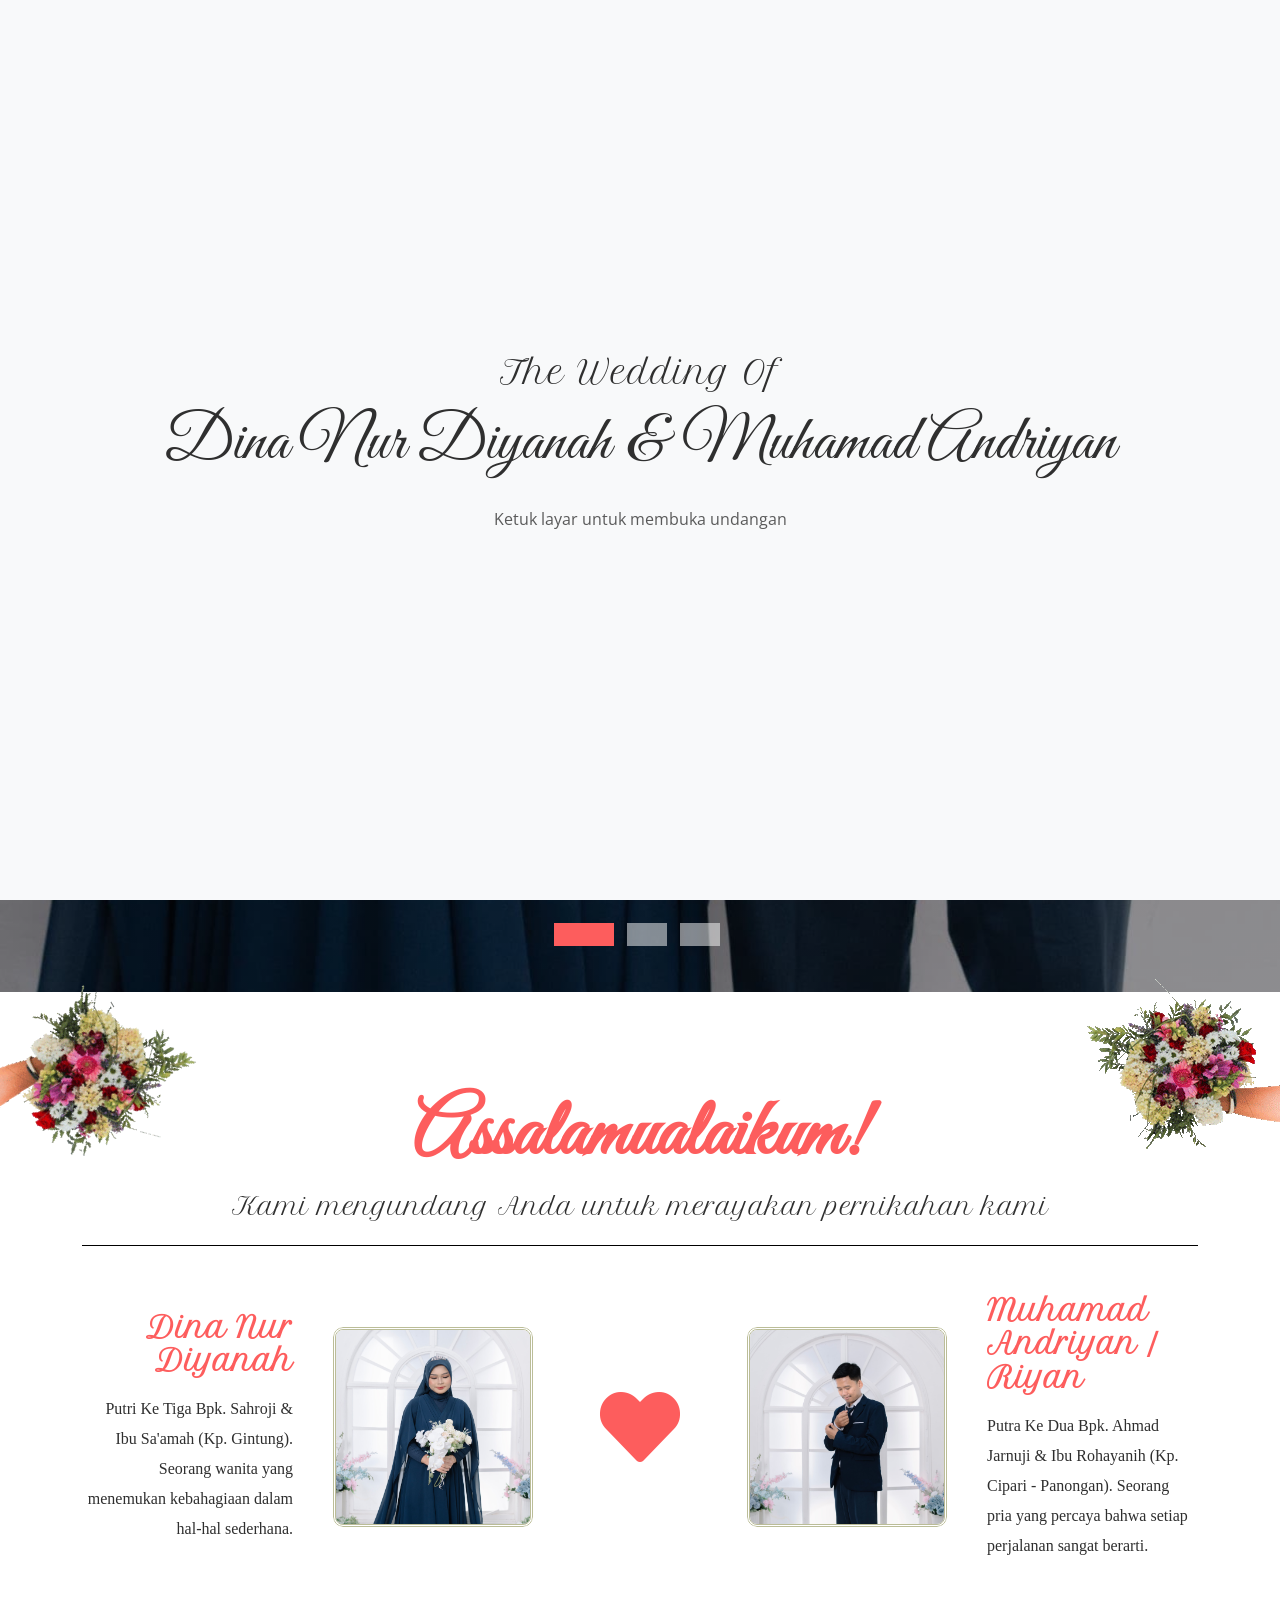
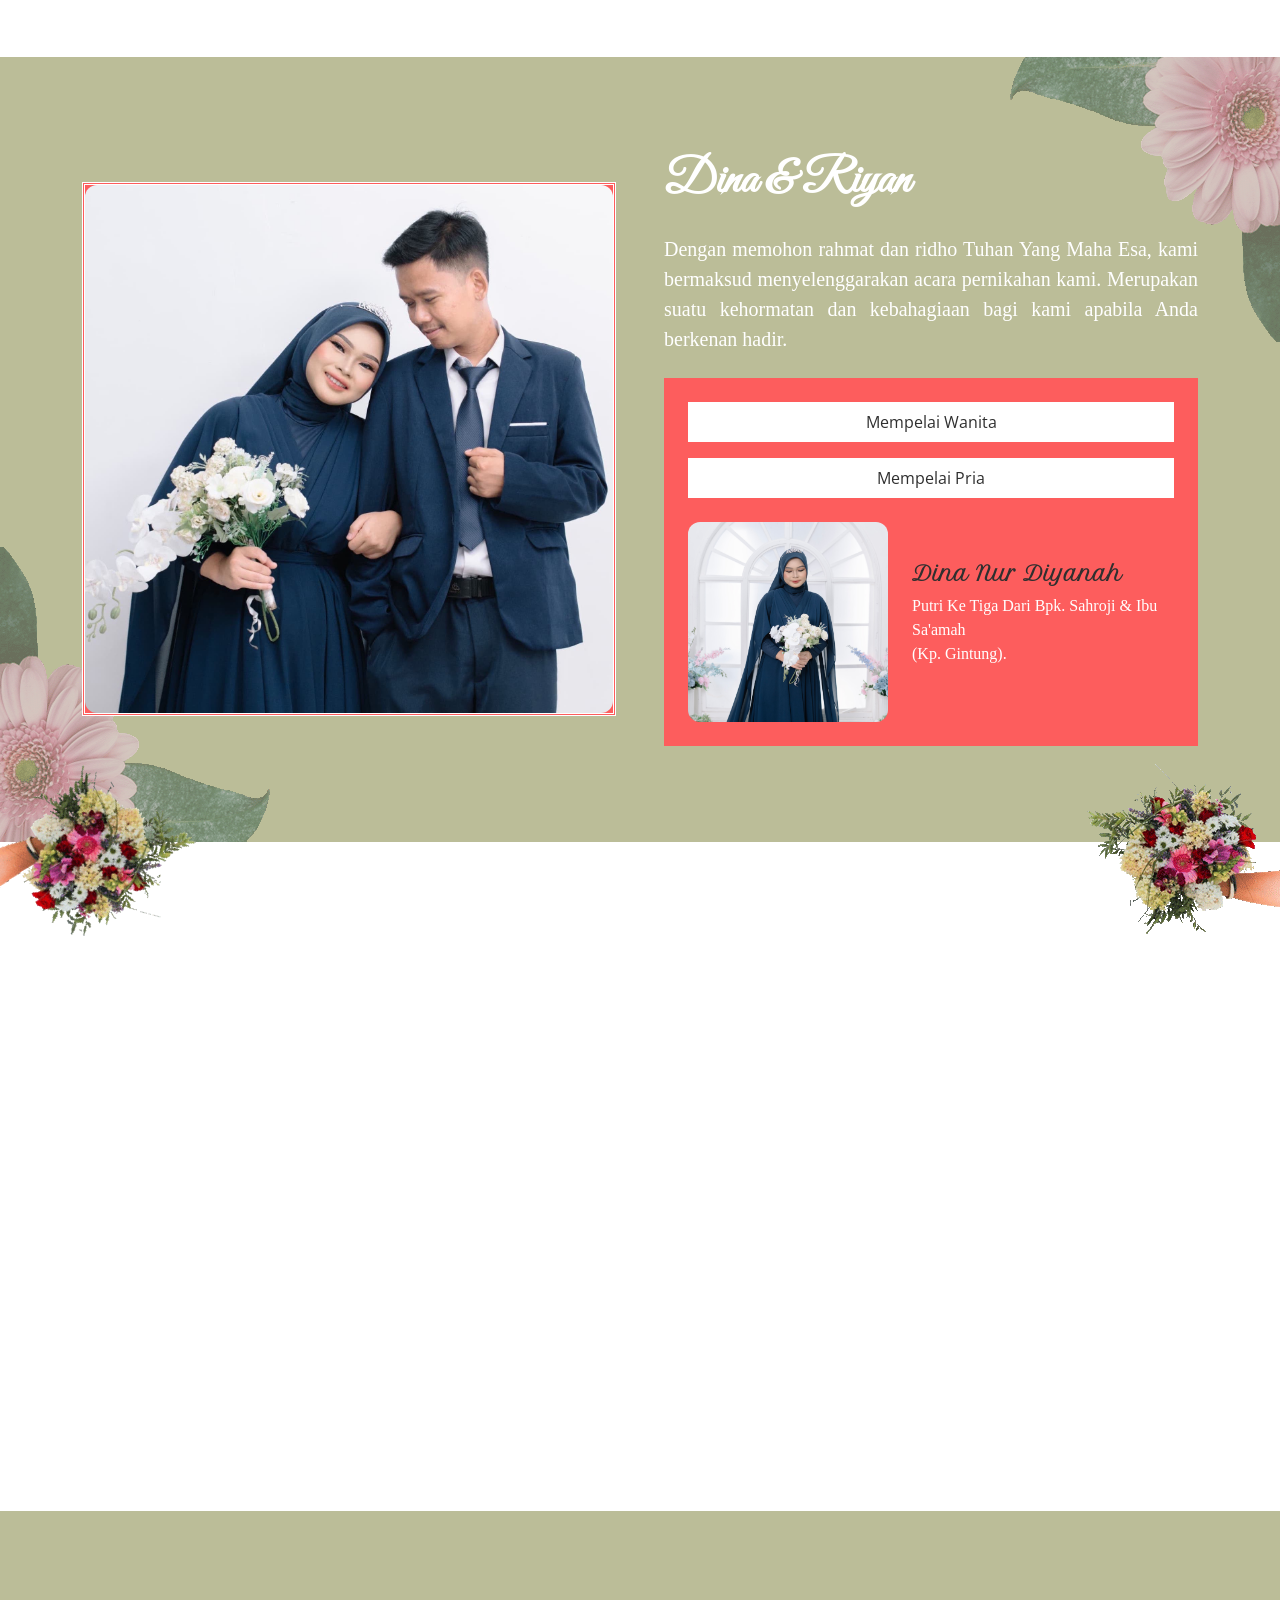
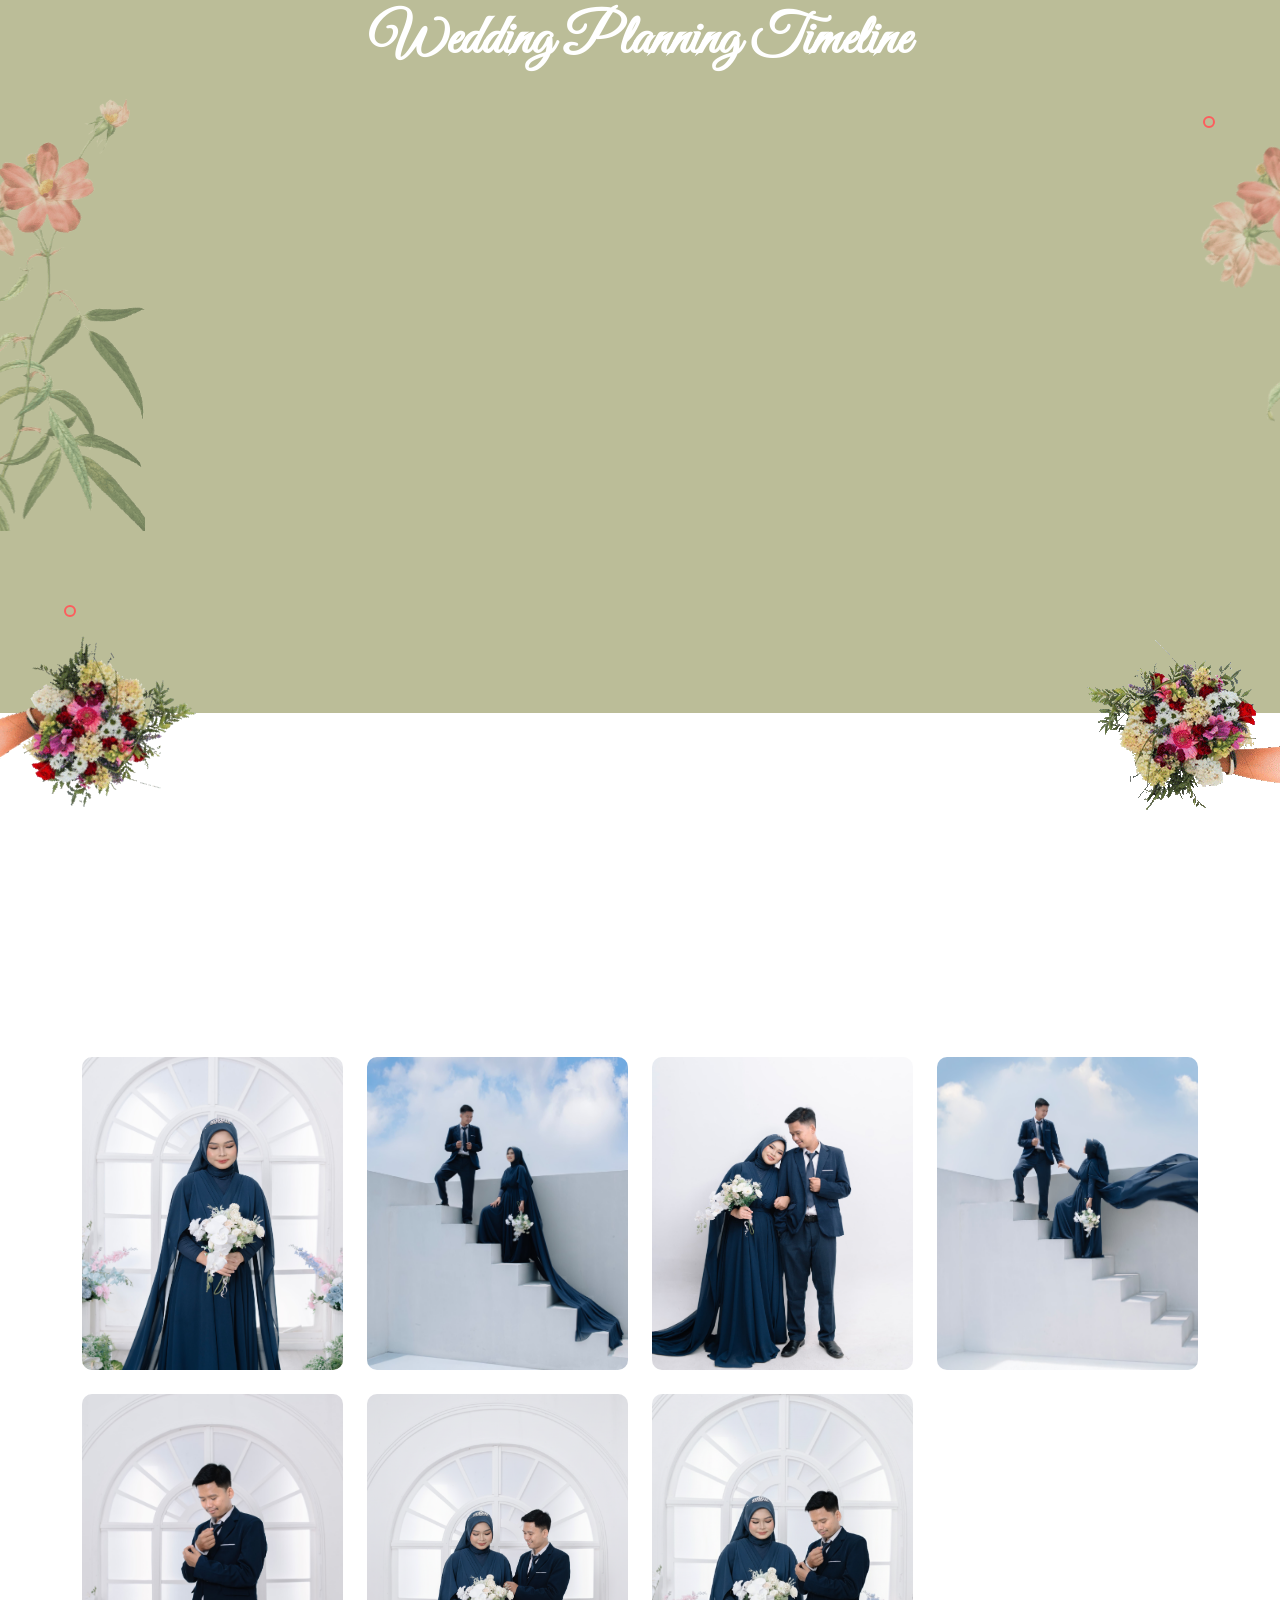
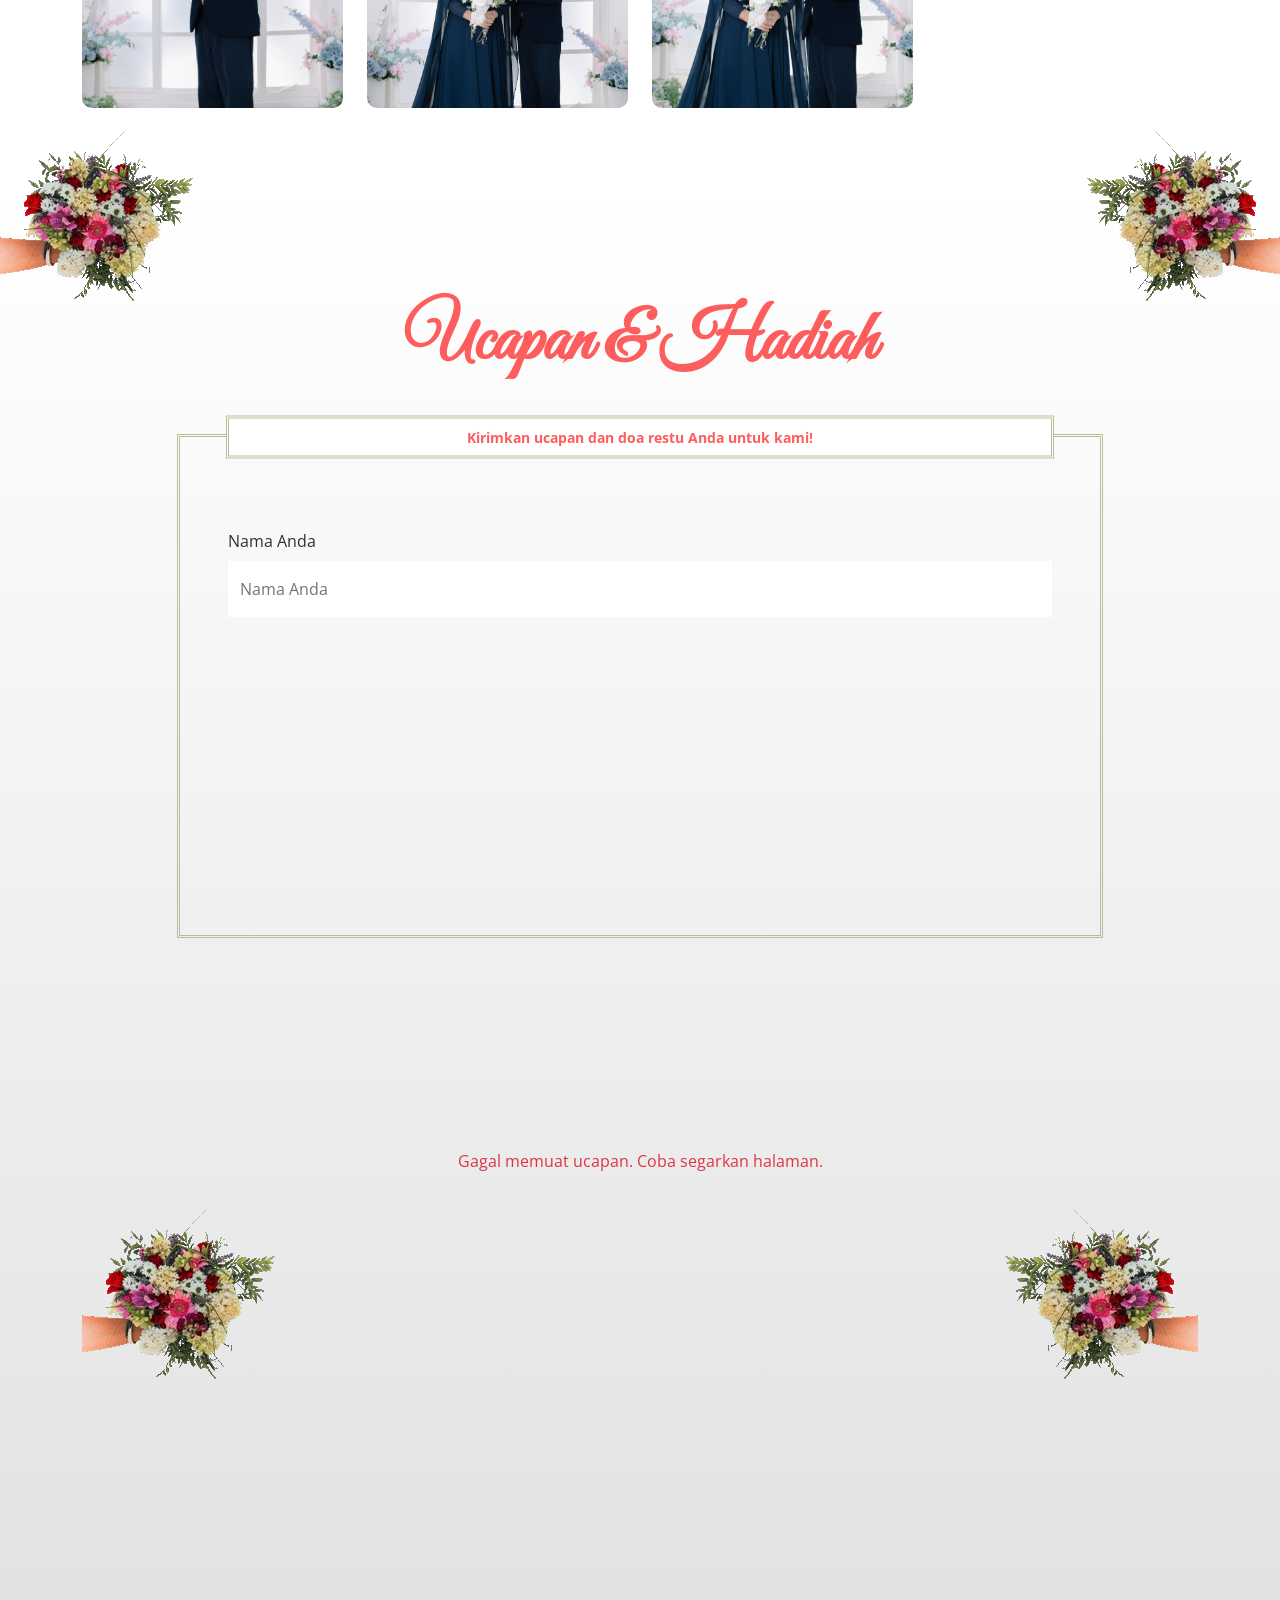
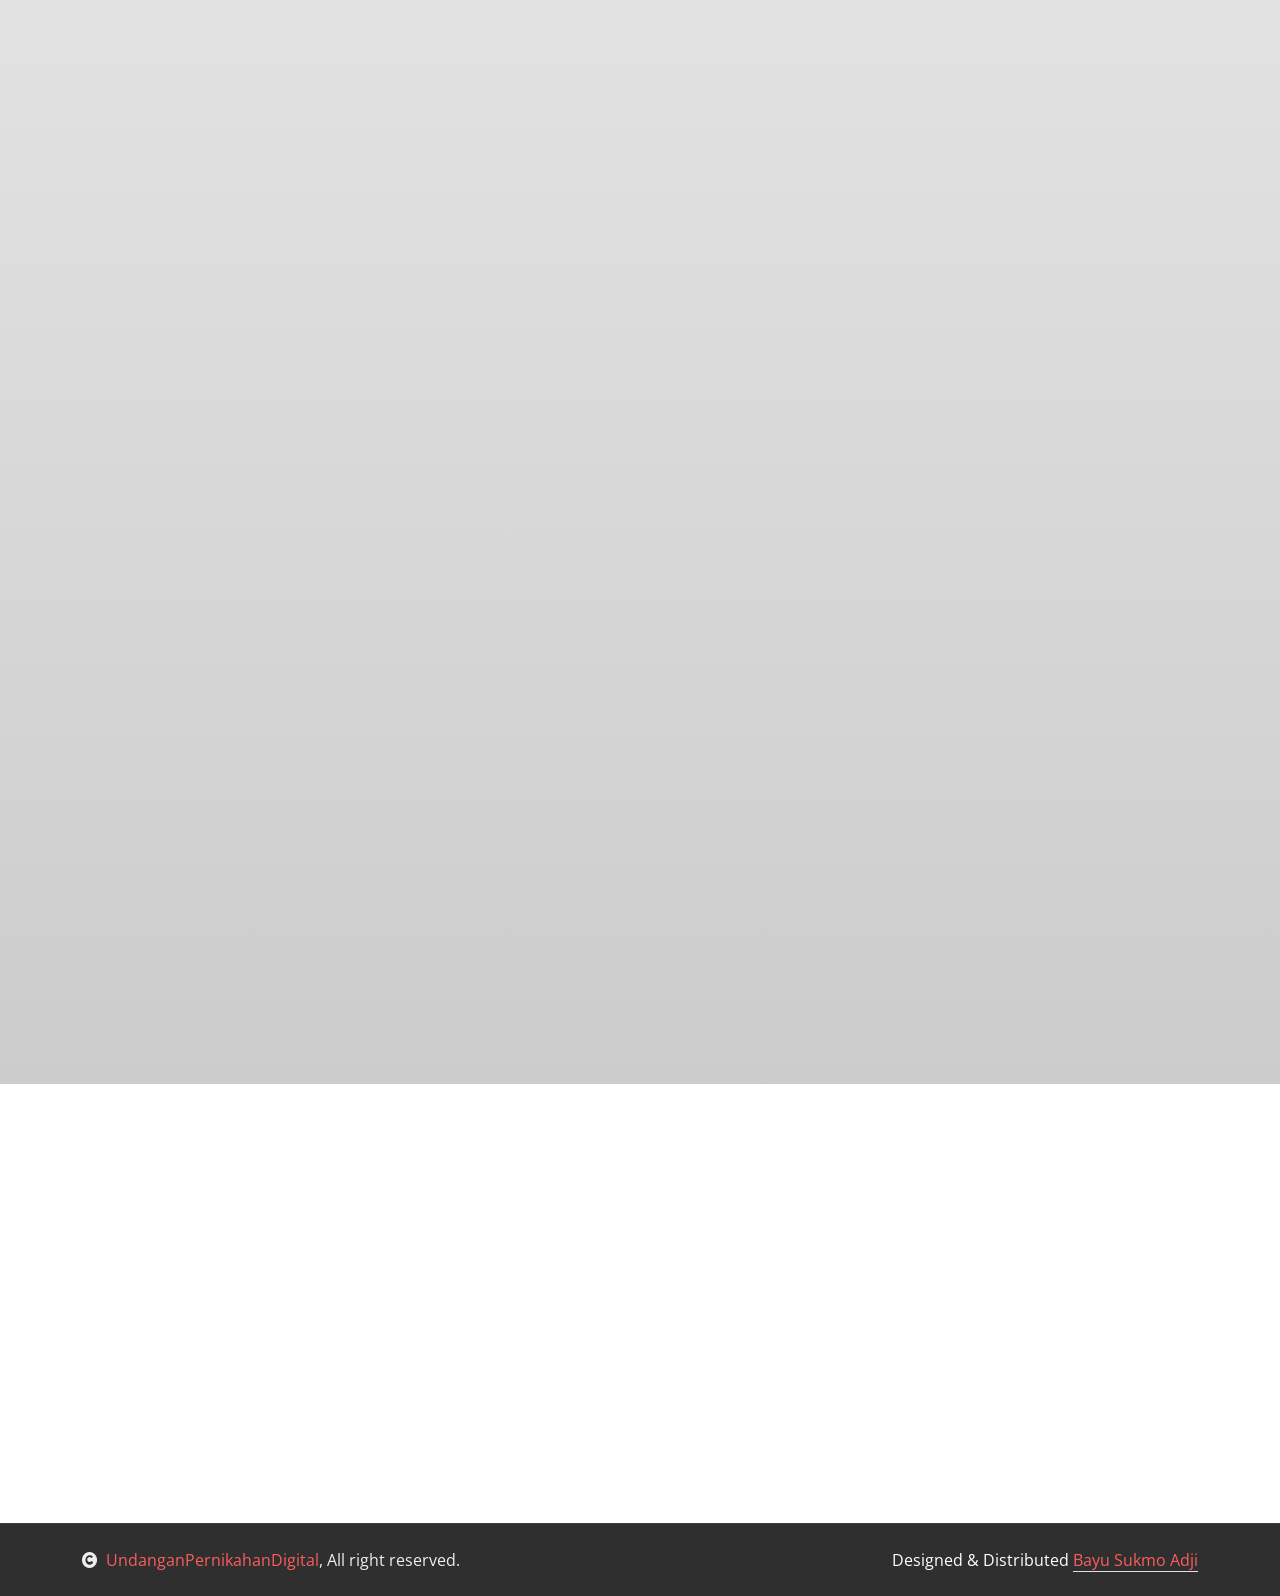
<file: index.html>
<!DOCTYPE html>
<html lang="en">
  <head>
    <meta charset="utf-8" />
    <title>Dina&Riyan - Wedding</title>
    <meta content="width=device-width, initial-scale=1.0" name="viewport" />
    <meta content="" name="keywords" />
    <meta content="" name="description" />

    <!-- Google Web Fonts -->
    <link rel="preconnect" href="https://fonts.googleapis.com" />
    <link rel="preconnect" href="https://fonts.gstatic.com" crossorigin />
    <link
      href="https://fonts.googleapis.com/css2?family=Great+Vibes&family=Open+Sans:wght@400;500;600&family=Petit+Formal+Script&display=swap"
      rel="stylesheet"
    />

    <!-- Icon Font Stylesheet -->
    <link
      rel="stylesheet"
      href="https://use.fontawesome.com/releases/v5.15.4/css/all.css"
    />
    <link
      href="https://cdn.jsdelivr.net/npm/bootstrap-icons@1.4.1/font/bootstrap-icons.css"
      rel="stylesheet"
    />

    <!-- Libraries Stylesheet -->
    <link href="lib/animate/animate.min.css" rel="stylesheet" />
    <link href="lib/lightbox/css/lightbox.min.css" rel="stylesheet" />

    <!-- Customized Bootstrap Stylesheet -->
    <link href="css/bootstrap.min.css" rel="stylesheet" />

    <!-- Template Stylesheet -->
    <link href="css/style.css" rel="stylesheet" />
  </head>

  <body data-bs-spy="scroll" data-bs-target="#navBar" id="weddingHome">
    <div id="splashScreen">
      <div class="content">
        <h1>The Wedding Of</h1>
        <h2
          class="d-flex flex-column flex-md-row justify-content-center align-items-center"
          style="font-family: 'Great Vibes', cursive"
        >
          <span>Dina Nur Diyanah</span>
          <span class="my-1 mx-md-3">&</span>
          <span>Muhamad Andriyan</span>
        </h2>
        <p>Ketuk layar untuk membuka undangan</p>
      </div>
    </div>
    <audio id="background_music" loop>
      <source src="audio/lagu-pernikahan.mp3" type="audio/mpeg" />
    </audio>

    <!-- Spinner Start -->
    <div
      id="spinner"
      class="show w-100 vh-100 bg-white position-fixed translate-middle top-50 start-50 d-flex align-items-center justify-content-center"
    >
      <div class="spinner-grow text-primary" role="status"></div>
    </div>
    <!-- Spinner End -->

    <!-- Navbar start -->
    <div class="container-fluid sticky-top px-0">
      <div class="container-fluid">
        <div class="container px-0">
          <nav class="navbar navbar-light navbar-expand-xl" id="navBar">
            <a href="index.html" class="navbar-brand">
              <h4 class="text-primary display-6 fw-bold mb-0">
                Riyan <strong class="text-secondary">&</strong> Dina
              </h4>
            </a>
            <button
              class="navbar-toggler py-2 px-3"
              type="button"
              data-bs-toggle="collapse"
              data-bs-target="#navbarCollapse"
            >
              <span class="fa fa-bars text-primary"></span>
            </button>
            <div class="collapse navbar-collapse py-3" id="navbarCollapse">
              <div class="navbar-nav mx-auto border-top">
                <a href="#weddingHome" class="nav-item nav-link active"
                  >Beranda</a
                >
                <a href="#weddingAbout" class="nav-item nav-link">Mempelai</a>
                <a href="#weddingStory" class="nav-item nav-link"
                  >Cerita Kami</a
                >
                <a href="#weddingTimeline" class="nav-item nav-link"
                  >Timeline</a
                >
                <a href="#weddingGallery" class="nav-item nav-link">Galeri</a>
              </div>
              <div class="d-flex align-items-center flex-nowrap pt-xl-0">
                <a
                  href="#weddingRsvp"
                  class="btn btn-primary btn-primary-outline-0 py-2 px-4 ms-4"
                  >Ucapan & Hadiah</a
                >
              </div>
            </div>
          </nav>
        </div>
      </div>
    </div>
    <!-- Navbar End -->

    <!-- Carousel Start -->
    <div class="container-fluid carousel-header px-0">
      <div id="carouselId" class="carousel slide" data-bs-ride="carousel">
        <ol class="carousel-indicators">
          <li
            data-bs-target="#carouselId"
            data-bs-slide-to="0"
            class="active"
          ></li>
          <li data-bs-target="#carouselId" data-bs-slide-to="1"></li>
          <li data-bs-target="#carouselId" data-bs-slide-to="2"></li>
        </ol>
        <div class="carousel-inner" role="listbox">
          <div class="carousel-item active">
            <img src="img/duo2.jpeg" class="w-100 img-fluid" alt="Image" />
            <div class="carousel-caption text-center">
              <div class="p-3 mx-auto animated zoomIn caption-box">
                <h1
                  class="carousel-title text-white mb-3 d-flex flex-column flex-md-row justify-content-center align-items-center display-3 display-md-2"
                >
                  <span>Dina Nur Diyanah</span>
                  <i class="fa fa-heart text-primary my-2 mx-md-3"></i>
                  <span>Muhamad Andriyan</span>
                </h1>
                <div class="border-style-box mt-3">
                  <p
                    class="text-white text-uppercase mb-0 fs-6 fs-md-5"
                    style="
                      letter-spacing: 1px;
                      font-family: 'Open Sans', sans-serif;
                    "
                  >
                    Sabtu, 29 November 2025
                  </p>
                </div>
              </div>
            </div>
          </div>

          <div class="carousel-item">
            <img src="img/duo1.jpeg" class="w-100 img-fluid" alt="Image" />
            <div class="carousel-caption text-center">
              <div class="p-3 mx-auto animated zoomIn caption-box">
                <h1
                  class="carousel-title text-white mb-3 d-flex flex-column flex-md-row justify-content-center align-items-center display-3 display-md-2"
                >
                  <span>Dina Nur Diyanah</span>
                  <i class="fa fa-heart text-primary my-2 mx-md-3"></i>
                  <span>Muhamad Andriyan</span>
                </h1>
                <div class="border-style-box mt-3">
                  <p
                    class="text-white text-uppercase mb-0 fs-6 fs-md-5"
                    style="
                      letter-spacing: 1px;
                      font-family: 'Open Sans', sans-serif;
                    "
                  >
                    Sabtu, 29 November 2025
                  </p>
                </div>
              </div>
            </div>
          </div>

          <div class="carousel-item">
            <img src="img/duo3.jpeg" class="w-100 img-fluid" alt="Image" />
            <div class="carousel-caption text-center">
              <div class="p-3 mx-auto animated zoomIn caption-box">
                <h1
                  class="carousel-title text-white mb-3 d-flex flex-column flex-md-row justify-content-center align-items-center display-3 display-md-2"
                >
                  <span>Dina Nur Diyanah</span>
                  <i class="fa fa-heart text-primary my-2 mx-md-3"></i>
                  <span>Muhamad Andriyan</span>
                </h1>
                <div class="border-style-box mt-3">
                  <p
                    class="text-white text-uppercase mb-0 fs-6 fs-md-5"
                    style="
                      letter-spacing: 1px;
                      font-family: 'Open Sans', sans-serif;
                    "
                  >
                    Sabtu, 29 November 2025
                  </p>
                </div>
              </div>
            </div>
          </div>
        </div>

        <!-- Controls -->
        <button
          class="carousel-control-prev"
          type="button"
          data-bs-target="#carouselId"
          data-bs-slide="prev"
        >
          <span class="carousel-control-prev-icon" aria-hidden="true"></span>
          <span class="visually-hidden">Previous</span>
        </button>
        <button
          class="carousel-control-next"
          type="button"
          data-bs-target="#carouselId"
          data-bs-slide="next"
        >
          <span class="carousel-control-next-icon" aria-hidden="true"></span>
          <span class="visually-hidden">Next</span>
        </button>
      </div>
    </div>

    <!-- Carousel End -->

    <!-- Hello! Start -->
    <div class="container-fluid position-relative py-5" id="weddingAbout">
      <div class="position-absolute" style="top: -35px; right: 0">
        <img src="img/tamp-bg-1.png" class="img-fluid" alt="" />
      </div>
      <div
        class="position-absolute"
        style="top: -10px; left: 0; transform: rotate(150deg)"
      >
        <img src="img/tamp-bg-1.png" class="img-fluid" alt="" />
      </div>
      <div class="container position-relative py-5">
        <div
          class="mx-auto text-center mb-5 wow fadeInUp mt-5 pt-5 mt-md-0 pt-md-0"
          data-wow-delay="0.1s"
          style="max-width: 800"
        >
          <h1 class="text-primary display-1">Assalamualaikum!</h1>
          <h4
            class="text-dark mb-0"
            style="font-family: 'Petit Formal Script', cursive"
          >
            Kami mengundang Anda untuk merayakan pernikahan kami
          </h4>

          <hr
            class="mt-4"
            style="
              height: 1px;
              background-color: black;
              border: none;
              opacity: 1;
            "
          />
        </div>
        <div class="row">
          <div class="col-lg-12">
            <div class="row g-4 align-items-center justify-content-center">
              <div class="col-lg-5 wow fadeInUp" data-wow-delay="0.3s">
                <div
                  class="d-flex flex-column flex-md-row align-items-center justify-content-center"
                >
                  <div class="text-center text-md-end my-3 my-md-auto pe-md-4">
                    <h3 class="text-primary mb-3 fw-bold">Dina Nur Diyanah</h3>
                    <p
                      class="text-dark mb-0"
                      style="
                        line-height: 30px;
                        font-family: 'Times New Roman', serif;
                      "
                    >
                      Putri Ke Tiga Bpk. Sahroji & Ibu Sa'amah (Kp. Gintung).
                      Seorang wanita yang menemukan kebahagiaan dalam hal-hal
                      sederhana.
                    </p>
                  </div>
                  <div class="square-img-container ms-md-3 mt-3 mt-md-0">
                    <img
                      src="img/dina.jpeg"
                      class="img-fluid img-border square-img"
                      alt="Dina Nur Diyanah"
                    />
                  </div>
                </div>
              </div>

              <div
                class="col-lg-2 wow fadeIn text-center"
                data-wow-delay="0.5s"
              >
                <i class="fa fa-heart fa-5x text-primary"></i>
              </div>

              <div class="col-lg-5 wow fadeInUp" data-wow-delay="0.3s">
                <div
                  class="d-flex flex-column flex-md-row align-items-center justify-content-center"
                >
                  <div class="square-img-container me-md-3 mb-3 mb-md-0">
                    <img
                      src="img/riyan.jpeg"
                      class="img-fluid img-border square-img"
                      alt="Adi Sunardi"
                    />
                  </div>
                  <div class="text-center text-md-start ps-md-4">
                    <h3 class="text-primary mb-3 fw-bold">
                      Muhamad Andriyan / Riyan
                    </h3>
                    <p
                      class="text-dark mb-0"
                      style="
                        line-height: 30px;
                        font-family: 'Times New Roman', serif;
                      "
                    >
                      Putra Ke Dua Bpk. Ahmad Jarnuji & Ibu Rohayanih (Kp.
                      Cipari - Panongan). Seorang pria yang percaya bahwa setiap
                      perjalanan sangat berarti.
                    </p>
                  </div>
                </div>
              </div>
            </div>
          </div>
        </div>
      </div>
    </div>
    <!-- Hello! End -->

    <!-- About Start -->
    <div
      class="container-fluid position-relative overflow-hidden bg-secondary py-5"
    >
      <!-- Background bunga -->
      <img
        src="img/bg-flower.png"
        class="img-fluid position-absolute top-0"
        style="right: -15px; transform: rotate(270deg); opacity: 0.5"
        alt=""
      />
      <img
        src="img/bg-flower.png"
        class="img-fluid position-absolute"
        style="
          bottom: 10px;
          left: -15px;
          transform: rotate(90deg);
          opacity: 0.5;
        "
        alt=""
      />

      <div class="container py-5 position-relative">
        <div class="row g-5 align-items-center">
          <!-- Gambar utama -->
          <div class="col-xl-6 wow fadeIn" data-wow-delay="0.1s">
            <div class="border-white bg-primary" style="border-style: double">
              <img
                src="img/duo4.jpeg"
                class="main-square-img"
                alt="Adut dan Dina"
              />
            </div>
          </div>

          <!-- Informasi dan tab -->
          <div class="col-xl-6">
            <div class="wow fadeIn" data-wow-delay="0.3s">
              <h1 class="display-5 text-white mb-4">Dina & Riyan</h1>

              <p
                class="text-white fs-5 mb-4"
                style="
                  font-family: 'Times New Roman', serif;
                  text-align: justify;
                "
              >
                Dengan memohon rahmat dan ridho Tuhan Yang Maha Esa, kami
                bermaksud menyelenggarakan acara pernikahan kami. Merupakan
                suatu kehormatan dan kebahagiaan bagi kami apabila Anda berkenan
                hadir.
              </p>

              <div class="tab-class bg-primary p-4">
                <ul
                  class="nav flex-column flex-md-row justify-content-center mb-4 gap-2 gap-md-3"
                >
                  <li class="nav-item w-100 w-md-auto">
                    <a
                      class="nav-link py-2 text-center bg-white active"
                      data-bs-toggle="pill"
                      href="#tab-1"
                    >
                      <span class="text-dark d-block">Mempelai Wanita</span>
                    </a>
                  </li>
                  <li class="nav-item w-100 w-md-auto">
                    <a
                      class="nav-link py-2 text-center bg-white"
                      data-bs-toggle="pill"
                      href="#tab-2"
                    >
                      <span class="text-dark d-block">Mempelai Pria</span>
                    </a>
                  </li>
                </ul>

                <div class="tab-content">
                  <div id="tab-1" class="tab-pane fade show p-0 active">
                    <div class="row">
                      <div class="col-12">
                        <div
                          class="d-flex gap-4 flex-column flex-md-row align-items-center"
                        >
                          <div class="square-img-wrapper">
                            <img src="img/dina.jpeg" alt="dina" />
                          </div>
                          <div class="text-start my-auto text-white">
                            <h5 class="fw-bold">Dina Nur Diyanah</h5>
                            <p
                              class="mb-3"
                              style="font-family: 'Times New Roman', serif"
                            >
                              Putri Ke Tiga Dari Bpk. Sahroji & Ibu Sa'amah
                              <br />
                              (Kp. Gintung).
                            </p>
                          </div>
                        </div>
                      </div>
                    </div>
                  </div>

                  <div id="tab-2" class="tab-pane fade show p-0">
                    <div class="row">
                      <div class="col-12">
                        <div
                          class="d-flex gap-4 flex-column flex-md-row align-items-center"
                        >
                          <div class="square-img-wrapper">
                            <img src="img/riyan.jpeg" alt="Adut" />
                          </div>
                          <div class="text-start my-auto text-white">
                            <h5 class="fw-bold">Muhamad Andriyan</h5>
                            <p
                              class="mb-3"
                              style="font-family: 'Times New Roman', serif"
                            >
                              Putra Ke Dua Dari Bpk. Ahmad Jarnuji & Ibu
                              Rohayanih. <br />
                              (Kp. Cipari - Panongan)
                            </p>
                          </div>
                        </div>
                      </div>
                    </div>
                  </div>
                </div>
              </div>
            </div>
          </div>
          <!-- col-xl-6 -->
        </div>
        <!-- row -->
      </div>
    </div>
    <!-- About End -->

    <!--- Wedding Date -->
    <div class="container-fluid wedding-date-bg position-relative py-5">
      <div class="position-absolute" style="top: -100px; right: 0">
        <img src="img/tamp-bg-1.png" class="img-fluid" alt="" />
      </div>
      <div
        class="position-absolute"
        style="top: -80px; left: 0; transform: rotate(150deg)"
      >
        <img src="img/tamp-bg-1.png" class="img-fluid" alt="" />
      </div>
      <div class="container py-5 wow zoomIn" data-wow-delay="0.1s">
        <div
          class="wedding-date text-center bg-light p-5"
          style="
            border-style: double !important;
            border: 15px solid rgba(0, 0, 128, 0.5);
          "
        >
          <div class="wedding-date-content">
            <div
              class="d-inline-block border-end-0 border-start-0 border-secondary p-2 mb-4"
              style="border-style: double"
            >
              <h4
                class="text-dark text-uppercase mb-0"
                style="
                  letter-spacing: 1px;
                  font-family: 'Open Sans', sans-serif;
                "
              >
                Sabtu, 29 November 2025
              </h4>
            </div>

            <h1 class="display-3">Kami Akan Menikah</h1>

            <p
              class="text-dark fs-5"
              style="font-family: 'Times New Roman', serif"
            >
              Tempat: Kp. Gintung, Gang. Romantis, Ds. Kosambi Rt/02 Rw/06 Kec.
              Sukadiri, Kab. Tangerang - Banten
            </p>

            <div class="d-flex align-items-center justify-content-center mb-5">
              <div class="text-dark fs-2 me-4">
                <div id="days">00</div>
                <span style="font-family: 'Times New Roman', serif">Hari</span>
              </div>
              <div class="text-dark fs-2 me-4">
                <div id="hours">00</div>
                <span style="font-family: 'Times New Roman', serif">Jam</span>
              </div>
              <div class="text-dark fs-2 me-4">
                <div id="minutes">00</div>
                <span style="font-family: 'Times New Roman', serif">Menit</span>
              </div>
              <div class="text-dark fs-2 me-0">
                <div id="seconds">00</div>
                <span style="font-family: 'Times New Roman', serif">Detik</span>
              </div>
            </div>
          </div>
          <div
            class="position-absolute"
            style="
              top: 15%;
              right: -30px;
              transform: rotate(320deg);
              opacity: 0.5;
              z-index: 1;
            "
          >
            <img src="img/attendance-bg.png" class="img-fluid" alt="" />
          </div>
          <div
            class="position-absolute"
            style="
              top: 15%;
              left: -10px;
              transform: rotate(-320deg);
              opacity: 0.5;
              z-index: 1;
            "
          >
            <img src="img/attendance-bg.png" class="img-fluid" alt="" />
          </div>
        </div>
      </div>
    </div>
    <!-- Wedding Date -->

    <!-- Wedding Timeline start -->
    <div
      class="container-fluid wedding-timeline bg-secondary position-relative overflow-hidden py-5"
      id="weddingTimeline"
    >
      <!-- Background Decorative Images -->
      <div
        class="position-absolute"
        style="
          top: 50%;
          left: -100px;
          transform: translateY(-50%);
          opacity: 0.5;
        "
      >
        <img src="img/wedding-bg.png" class="img-fluid" alt="" />
      </div>
      <div
        class="position-absolute"
        style="
          top: 50%;
          right: -160px;
          transform: translateY(-50%) rotate(335deg);
          opacity: 0.5;
        "
      >
        <img src="img/wedding-bg.png" class="img-fluid" alt="" />
      </div>

      <!-- Timeline Content -->
      <div class="container py-5">
        <div class="text-center mb-5">
          <h1 class="display-4 text-white">Wedding Planning Timeline</h1>
        </div>

        <div class="position-relative wedding-content">
          <div class="row g-4">
            <!-- Item 1 -->
            <div class="col-12 col-md-6 col-xl-3">
              <div
                class="text-center p-3 border h-100 wow fadeIn"
                data-wow-delay="0.1s"
              >
                <div class="mb-4 p-3 d-inline-flex">
                  <i class="fas fa-ring text-primary fa-3x"></i>
                </div>
                <p class="text-primary">10:00 WIB - Selesai</p>
                <h3 class="text-dark">Prosesi Pernikahan</h3>
                <p class="text-dark">
                  Prosesi sakral sebagai awal dari kehidupan baru akan
                  dilangsungkan dengan penuh khidmat. Kami berharap kehadiran
                  dan doa restu Anda menjadi berkah dalam langkah pertama kami
                  sebagai pasangan suami istri.
                </p>
              </div>
            </div>

            <!-- Item 2 -->
            <div class="col-12 col-md-6 col-xl-3">
              <div
                class="text-center p-3 border h-100 wow fadeIn"
                data-wow-delay="0.3s"
              >
                <div class="mb-4 p-3 d-inline-flex">
                  <i class="fas fa-dungeon text-primary fa-3x"></i>
                </div>
                <p class="text-primary">10:00 WIB - Selesai</p>
                <h3 class="text-dark">Resepsi Pernikahan</h3>
                <p class="text-dark">
                  Resepsi akan menjadi momen kebersamaan penuh suka cita bersama
                  keluarga, sahabat, dan kerabat tercinta. Kami mengundang Anda
                  untuk hadir dan menjadi bagian dari hari bahagia kami.
                </p>
              </div>
            </div>

            <!-- Item 3 -->
            <div class="col-12 col-md-6 col-xl-3">
              <div
                class="text-center p-3 border h-100 wow fadeIn"
                data-wow-delay="0.5s"
              >
                <div class="mb-4 p-3 d-inline-flex">
                  <i class="fas fa-photo-video text-primary fa-3x"></i>
                </div>
                <p class="text-primary">10:00 WIB - Selesai</p>
                <h3 class="text-dark">Photoshoot</h3>
                <p class="text-dark">
                  Para tamu undangan dipersilakan untuk berfoto bersama kedua
                  mempelai kapan saja selama acara berlangsung. Abadikan momen
                  spesial ini sebagai kenangan indah bersama.
                </p>
              </div>
            </div>

            <!-- Item 4 -->
            <div class="col-12 col-md-6 col-xl-3">
              <div
                class="text-center p-3 border h-100 wow fadeIn"
                data-wow-delay="0.7s"
              >
                <div class="mb-4 p-3 d-inline-flex">
                  <i class="fas fa-menorah text-primary fa-3x"></i>
                </div>
                <p class="text-primary">09:00 WIB - Selesai</p>
                <h3 class="text-dark">Jamuan Makan dan Minum</h3>
                <p class="text-dark">
                  Acara pernikahan ini akan berlangsung dari pagi hingga malam,
                  jadi jangan ragu untuk menikmati hidangan yang telah
                  disiapkan. Silakan makan sepuasnya dan rayakan hari bahagia
                  ini bersama kami!
                </p>
              </div>
            </div>
          </div>

          <!-- Decorative Circles -->
          <div
            class="position-absolute heart-circle"
            style="bottom: 0; left: -18px"
          >
            <div
              class="border border-2 border-primary rounded-circle p-1 bg-secondary"
            ></div>
          </div>
          <div
            class="position-absolute heart-circle"
            style="top: 18px; right: -17px"
          >
            <div
              class="border border-2 border-primary rounded-circle p-1 bg-secondary"
            ></div>
          </div>
        </div>
      </div>
    </div>
    <!-- Wedding Timeline End -->

    <!-- Gallery Start -->
    <div
      class="container-fluid gallery position-relative py-5"
      id="weddingGallery"
    >
      <div class="position-absolute" style="top: -95px; right: 0">
        <img src="img/tamp-bg-1.png" class="img-fluid" alt="" />
      </div>
      <div
        class="position-absolute"
        style="top: -80px; left: 0; transform: rotate(150deg)"
      >
        <img src="img/tamp-bg-1.png" class="img-fluid" alt="" />
      </div>
      <div class="container position-relative py-5">
        <div
          class="text-center mx-auto pb-5 wow fadeInUp mt-4 pt-3 mt-md-0 pt-md-0"
          data-wow-delay="0.1s"
          style="max-width: 800px"
        >
          <h1 class="display-2 text-dark">Galeri Pernikahan</h1>

          <p
            class="fs-5 text-dark"
            style="font-family: 'Petit Formal Script', cursive"
          >
            Kumpulan momen indah sepanjang perjalanan cinta kami hingga hari
            bahagia. Semoga kebahagiaan ini dapat tersampaikan melalui setiap
            gambar yang terabadikan.
          </p>
        </div>
        <div class="row g-4">
          <!-- Item 1 -->
          <div
            class="col-md-6 col-lg-4 col-xl-3 wow fadeInUp"
            data-wow-delay="0.2s"
          >
            <div class="gallery-item">
              <div class="gallery-img">
                <img src="img/dina.jpeg" alt="" />
                <div class="hover-style"></div>
                <div class="search-icon">
                  <a
                    href="img/dina.jpeg"
                    data-lightbox="Gallery-1"
                    class="my-auto"
                  >
                    <i
                      class="fas fa-plus btn-primary btn-primary-outline-0 p-3"
                    ></i>
                  </a>
                </div>
              </div>
            </div>
          </div>

          <!-- Item 2 -->
          <div
            class="col-md-6 col-lg-4 col-xl-3 wow fadeInUp"
            data-wow-delay="0.4s"
          >
            <div class="gallery-item">
              <div class="gallery-img">
                <img src="img/duo1.jpeg" alt="" />
                <div class="hover-style"></div>
                <div class="search-icon">
                  <a
                    href="img/duo1.jpeg"
                    data-lightbox="Gallery-2"
                    class="my-auto"
                  >
                    <i
                      class="fas fa-plus btn-primary btn-primary-outline-0 p-3"
                    ></i>
                  </a>
                </div>
              </div>
            </div>
          </div>

          <!-- Item 3 -->
          <div
            class="col-md-6 col-lg-4 col-xl-3 wow fadeInUp"
            data-wow-delay="0.6s"
          >
            <div class="gallery-item">
              <div class="gallery-img">
                <img src="img/duo5.jpeg" alt="" />
                <div class="hover-style"></div>
                <div class="search-icon">
                  <a
                    href="img/duo5.jpeg"
                    data-lightbox="Gallery-3"
                    class="my-auto"
                  >
                    <i
                      class="fas fa-plus btn-primary btn-primary-outline-0 p-3"
                    ></i>
                  </a>
                </div>
              </div>
            </div>
          </div>

          <!-- Item 4 -->
          <div
            class="col-md-6 col-lg-4 col-xl-3 wow fadeInUp"
            data-wow-delay="0.8s"
          >
            <div class="gallery-item">
              <div class="gallery-img">
                <img src="img/duo3.jpeg" alt="" />
                <div class="hover-style"></div>
                <div class="search-icon">
                  <a
                    href="img/duo3.jpeg"
                    data-lightbox="Gallery-4"
                    class="my-auto"
                  >
                    <i
                      class="fas fa-plus btn-primary btn-primary-outline-0 p-3"
                    ></i>
                  </a>
                </div>
              </div>
            </div>
          </div>

          <!-- item 5 -->
          <div
            class="col-md-6 col-lg-4 col-xl-3 wow fadeInUp"
            data-wow-delay="0.8s"
          >
            <div class="gallery-item">
              <div class="gallery-img">
                <img src="img/riyan.jpeg" alt="" />
                <div class="hover-style"></div>
                <div class="search-icon">
                  <a
                    href="img/riyan.jpeg"
                    data-lightbox="Gallery-4"
                    class="my-auto"
                  >
                    <i
                      class="fas fa-plus btn-primary btn-primary-outline-0 p-3"
                    ></i>
                  </a>
                </div>
              </div>
            </div>
          </div>

          <!-- item 6 -->
          <div
            class="col-md-6 col-lg-4 col-xl-3 wow fadeInUp"
            data-wow-delay="0.8s"
          >
            <div class="gallery-item">
              <div class="gallery-img">
                <img src="img/duo6.png" alt="" />
                <div class="hover-style"></div>
                <div class="search-icon">
                  <a
                    href="img/duo6.png"
                    data-lightbox="Gallery-4"
                    class="my-auto"
                  >
                    <i
                      class="fas fa-plus btn-primary btn-primary-outline-0 p-3"
                    ></i>
                  </a>
                </div>
              </div>
            </div>
          </div>

          <!-- item 7 -->
          <div
            class="col-md-6 col-lg-4 col-xl-3 wow fadeInUp"
            data-wow-delay="0.8s"
          >
            <div class="gallery-item">
              <div class="gallery-img">
                <img src="img/duo7.png" alt="" />
                <div class="hover-style"></div>
                <div class="search-icon">
                  <a
                    href="img/duo7.png"
                    data-lightbox="Gallery-4"
                    class="my-auto"
                  >
                    <i
                      class="fas fa-plus btn-primary btn-primary-outline-0 p-3"
                    ></i>
                  </a>
                </div>
              </div>
            </div>
          </div>

          <!-- item 8 -->
          <!-- <div
            class="col-md-6 col-lg-4 col-xl-3 wow fadeInUp"
            data-wow-delay="0.8s"
          >
            <div class="gallery-item">
              <div class="gallery-img">
                <img src="img/adut7.jpeg" alt="" />
                <div class="hover-style"></div>
                <div class="search-icon">
                  <a
                    href="img/adut7.jpeg"
                    data-lightbox="Gallery-4"
                    class="my-auto"
                  >
                    <i
                      class="fas fa-plus btn-primary btn-primary-outline-0 p-3"
                    ></i>
                  </a>
                </div>
              </div>
            </div>
          </div> -->
        </div>
      </div>
    </div>
    <!-- Gallery end -->

    <!-- RSVP Form Start -->
    <div
      class="container-fluid RSVP-form py-5 position-relative"
      id="weddingRsvp"
    >
      <div class="position-absolute" style="top: -95px; right: 0">
        <img src="img/tamp-bg-1.png" class="img-fluid" alt="" />
      </div>

      <div
        class="position-absolute"
        style="top: -95px; left: 0; transform: scaleX(-1)"
      >
        <img src="img/tamp-bg-1.png" class="img-fluid" alt="" />
      </div>

      <div class="container py-5">
        <div
          class="mb-5 text-center mx-auto wow fadeIn"
          data-wow-delay="0.1s"
          style="max-width: 800px"
        >
          <h1 class="display-2 text-primary">Ucapan & Hadiah</h1>
        </div>

        <div class="row justify-content-center">
          <div class="col-md-10">
            <div
              class="p-5 border-secondary position-relative"
              style="border-style: double"
            >
              <div
                class="fw-bold text-primary bg-white d-flex align-items-center justify-content-center position-absolute border-secondary p-2 wow fadeIn text-center"
                data-wow-delay="0.1s"
                style="
                  width: 90%;
                  border-style: double;
                  top: 0;
                  left: 50%;
                  transform: translate(-50%, -50%);
                  font-size: 14px;
                "
              >
                Kirimkan ucapan dan doa restu Anda untuk kami!
              </div>

              <form id="guestbook-form">
                <div class="row gx-4 gy-3 mt-4 pt-1">
                  <div class="col-12 wow fadeIn" data-wow-delay="0.1s">
                    <div class="form-group">
                      <label for="guestName" class="form-label text-dark"
                        >Nama Anda</label
                      >
                      <input
                        type="text"
                        class="form-control py-3 border-0"
                        id="guestName"
                        name="Nama"
                        placeholder="Nama Anda"
                        style="color: #000"
                        required
                      />
                    </div>
                  </div>

                  <div class="col-12 wow fadeIn" data-wow-delay="0.1s">
                    <div class="form-group">
                      <label for="guestMessage" class="form-label text-dark"
                        >Ucapan & Doa</label
                      >
                      <textarea
                        name="Pesan"
                        class="form-control border-0"
                        id="guestMessage"
                        cols="30"
                        rows="5"
                        placeholder="Tulis ucapan Anda di sini..."
                        style="color: #000"
                        required
                      ></textarea>
                    </div>
                  </div>

                  <div
                    class="col-12 text-center wow fadeIn"
                    data-wow-delay="0.1s"
                  >
                    <button
                      type="submit"
                      id="submit-button"
                      class="btn btn-primary btn-primary-outline-0 py-3 px-5"
                    >
                      Kirim Ucapan
                    </button>
                    <div id="form-status" class="mt-3"></div>
                  </div>
                </div>
              </form>
            </div>
          </div>
        </div>

        <div class="mt-5 pt-5 text-center">
          <div
            class="mb-5 text-center mx-auto wow fadeIn"
            data-wow-delay="0.1s"
            style="max-width: 800px"
          >
            <h1 class="display-4 text-primary">Daftar Ucapan</h1>
          </div>

          <div id="guestbook-messages" class="row justify-content-center">
            <div class="col-12 text-center">
              <div class="spinner-border text-primary" role="status">
                <span class="visually-hidden">Memuat ucapan...</span>
              </div>
              <p class="mt-2">Memuat ucapan...</p>
            </div>
          </div>
        </div>

        <div class="mt-5 pt-5 text-center position-relative">
          <div
            class="position-absolute"
            style="top: -50px; right: 0; z-index: 1"
          >
            <img src="img/tamp-bg-1.png" class="img-fluid" alt="" />
          </div>
          <div
            class="position-absolute"
            style="top: -50px; left: 0; transform: scaleX(-1); z-index: 1"
          >
            <img src="img/tamp-bg-1.png" class="img-fluid" alt="" />
          </div>

          <div
            class="mb-5 text-center mx-auto wow fadeIn mt-5 pt-5"
            data-wow-delay="0.1s"
            style="max-width: 800px"
          >
            <h1 class="display-4 text-primary">Kirim Hadiah</h1>
            <p
              class="fs-5"
              style="font-family: 'Petit Formal Script', cursive; color: #000"
            >
              Bagi Anda yang ingin mengirimkan hadiah, silakan gunakan amplop
              digital di bawah ini.
            </p>
          </div>

          <div class="row g-4 justify-content-center">
            <div class="col-md-5 wow fadeInUp" data-wow-delay="0.2s">
              <div
                class="p-4 border-secondary text-center h-100"
                style="border-style: double"
              >
                <img
                  src="img/bca-logo.png"
                  alt="Bank BCA"
                  class="img-fluid mb-3"
                  style="max-height: 50px"
                />
                <h5 class="text-dark">Bank BCA</h5>
                <p class="text-dark fs-5 mb-2">7295338342</p>
                <p class="text-dark mb-3">(a/n Dina Nur Diyanah)</p>
                <button
                  type="button"
                  class="btn btn-primary btn-sm btn-copy"
                  data-rekening="7295338342"
                >
                  Salin No. Rekening
                </button>
              </div>
            </div>

            <div class="col-md-5 wow fadeInUp" data-wow-delay="0.4s">
              <div
                class="p-4 border-secondary text-center h-100"
                style="border-style: double"
              >
                <img
                  src="img/mandiri-logo.png"
                  alt="Bank Mandiri"
                  class="img-fluid mb-3"
                  style="max-height: 50px"
                />
                <h5 class="text-dark">Bank Mandiri</h5>
                <p class="text-dark fs-5 mb-2">1760002343356</p>
                <p class="text-dark mb-3">(a/n Muhamad Andriyan)</p>
                <button
                  type="button"
                  class="btn btn-primary btn-sm btn-copy"
                  data-rekening="1760002343356"
                >
                  Salin No. Rekening
                </button>
              </div>
            </div>
          </div>
        </div>

        <div class="mt-5 pt-5">
          <div class="row g-5 justify-content-center text-center">
            <div class="col-md-4 wow fadeIn" data-wow-delay="0.1s">
              <div class="p-4 border-secondary" style="border-style: double">
                <h4>Kapan</h4>
                <a href="#" class="text-dark">Sabtu, 29 November 2025 </a>
              </div>
            </div>
            <div class="col-md-4 wow fadeIn" data-wow-delay="0.3s">
              <div class="p-4 border-secondary" style="border-style: double">
                <h4>Dimana</h4>
                <p class="mb-0 text-dark">
                  Kp. Gintung, Gang. Romantis, Ds. Kosambi Rt/02 Rw/06 Kec.
                  Sukadiri, Kab. Tangerang - Banten
                </p>
              </div>
            </div>
            <div class="col-12 wow fadeIn" data-wow-delay="0.2s">
              <div class="border-secondary" style="border-style: double">
                <iframe
                  class="w-100"
                  style="height: 450px; margin-bottom: -6px; border: 0"
                  src="https://www.google.com/maps/embed?pb=!1m14!1m8!1m3!1d3967.229736603532!2d106.5577655!3d-6.099731!3m2!1i1024!2i768!4f13.1!3m3!1m2!1s0x2e6a00f4d29db905%3A0xbfa8bfe88b51b545!2sMusholah%20Al%20Jannah!5e0!3m2!1sid!2sid!4v1761533600313!5m2!1sid!2sid"
                  allowfullscreen=""
                  loading="lazy"
                  referrerpolicy="no-referrer-when-downgrade"
                ></iframe>
              </div>
            </div>
          </div>
        </div>
      </div>
    </div>
    <!-- RSVP Form End -->

    <!-- Footer Start -->
    <div class="container-fluid footer py-5 wow fadeIn" data-wow-delay="0.1s">
      <div class="container py-5">
        <div class="row g-5 text-center text-lg-start justify-content-center">
          <!-- Kolom Tengah - Ucapan & Nama -->
          <div class="col-12 col-md-8">
            <div class="footer-item">
              <h4 class="mb-4 text-white">
                Dina Nur Diyanah <br />
                <strong class="text-primary">&</strong> <br />
                Muhamad Andriyan
              </h4>
              <p class="text-white">
                Merupakan suatu kehormatan dan kebahagiaan bagi kami apabila
                Bapak/Ibu/Saudara/i berkenan hadir untuk memberikan doa restu
                kepada kami.
              </p>
              <p class="text-white">
                Atas kehadiran dan doa restunya, kami ucapkan terima kasih.
              </p>
            </div>
          </div>

          <!-- Kolom Kontak -->
          <!-- <div class="col-12 col-md-4">
            <div class="footer-item">
              <h4 class="mb-4 text-white">Contact Us</h4>
              <p class="btn-link text-white">
                <i class="fas fa-envelope text-secondary me-2"></i>
                Adisunardi924@gmail.com
              </p>
              <p class="btn-link text-white">
                <i class="fas fa-envelope text-secondary me-2"></i>
                aprlyni336@gmail.com
              </p>
              <p class="btn-link text-white">
                <i class="fas fa-phone text-secondary me-2"></i> +62
                895-3937-22204
              </p>
              <p class="btn-link text-white">
                <i class="fas fa-phone text-secondary me-2"></i> +62
                895-3280-39290
              </p>
            </div>
          </div> -->
        </div>
      </div>
    </div>
    <!-- Footer End -->

    <!-- Copyright Start -->
    <div class="container-fluid copyright py-4">
      <div class="container">
        <div class="row g-4 align-items-center">
          <div class="col-md-6 text-center text-md-start mb-md-0">
            <span class="text-light"
              ><a href="#"
                ><i class="fas fa-copyright text-light me-2"></i
                >UndanganPernikahanDigital</a
              >, All right reserved.</span
            >
          </div>
          <div class="col-md-6 text-center text-md-end text-white">
            Designed & Distributed
            <a class="border-bottom" href="https://htmlcodex.com"
              >Bayu Sukmo Adji</a
            >
          </div>
        </div>
      </div>
    </div>
    <!-- Copyright End -->

    <!-- Back to Top -->
    <a
      href="#"
      class="btn btn-primary btn-primary-outline-0 btn-md-square back-to-top"
      ><i class="fa fa-arrow-up"></i
    ></a>

    <!-- JavaScript Libraries -->
    <script src="https://ajax.googleapis.com/ajax/libs/jquery/3.6.4/jquery.min.js"></script>
    <script src="https://cdn.jsdelivr.net/npm/bootstrap@5.0.0/dist/js/bootstrap.bundle.min.js"></script>
    <script src="lib/wow/wow.min.js"></script>
    <script src="lib/easing/easing.min.js"></script>
    <script src="lib/waypoints/waypoints.min.js"></script>
    <script src="lib/lightbox/js/lightbox.min.js"></script>

    <!-- Template Javascript -->
    <script src="js/main.js"></script>
    <script>
      // Tanggal target pernikahan (pastikan ini di masa depan)
      const weddingDate = new Date("November 29, 2025 10:00:00").getTime();

      const countdown = setInterval(() => {
        const now = new Date().getTime();
        const distance = weddingDate - now;

        if (distance < 0) {
          clearInterval(countdown);
          document.getElementById("days").textContent = "00";
          document.getElementById("hours").textContent = "00";
          document.getElementById("minutes").textContent = "00";
          document.getElementById("seconds").textContent = "00";
          return;
        }

        const days = Math.floor(distance / (1000 * 60 * 60 * 24));
        const hours = Math.floor(
          (distance % (1000 * 60 * 60 * 24)) / (1000 * 60 * 60)
        );
        const minutes = Math.floor((distance % (1000 * 60 * 60)) / (1000 * 60));
        const seconds = Math.floor((distance % (1000 * 60)) / 1000);

        document.getElementById("days").textContent = String(days).padStart(
          2,
          "0"
        );
        document.getElementById("hours").textContent = String(hours).padStart(
          2,
          "0"
        );
        document.getElementById("minutes").textContent = String(
          minutes
        ).padStart(2, "0");
        document.getElementById("seconds").textContent = String(
          seconds
        ).padStart(2, "0");
      }, 1000);
    </script>
  </body>
</html>
</file>
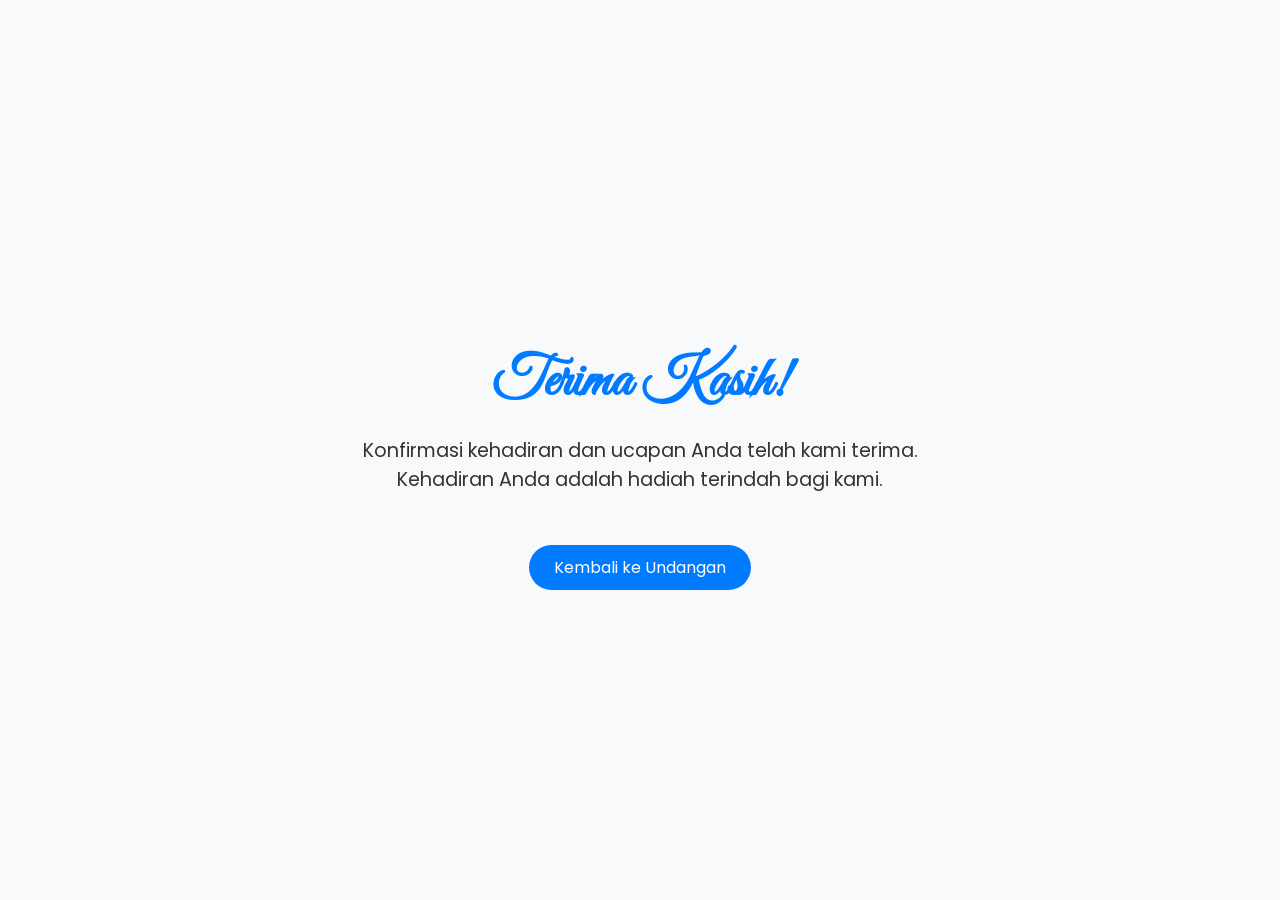
<file: terima-kasih.html>
<!DOCTYPE html>
<html lang="id">
  <head>
    <meta charset="UTF-8" />
    <meta name="viewport" content="width=device-width, initial-scale=1.0" />
    <title>Terima Kasih!</title>
    <style>
      body {
        font-family: "Poppins", sans-serif; /* Sesuaikan dengan font website Anda */
        background-color: #f8f9fa;
        display: flex;
        justify-content: center;
        align-items: center;
        height: 100vh;
        text-align: center;
        color: #333;
        margin: 0;
      }
      .container {
        max-width: 600px;
        padding: 20px;
      }
      h1 {
        font-family: "Great Vibes", cursive; /* Sesuaikan dengan font website Anda */
        font-size: 3.5rem;
        color: #007bff; /* Ganti dengan warna tema Anda */
        margin-bottom: 1rem;
      }
      p {
        font-size: 1.2rem;
      }
      a {
        display: inline-block;
        margin-top: 2rem;
        padding: 10px 25px;
        background-color: #007bff; /* Ganti dengan warna tema Anda */
        color: #fff;
        text-decoration: none;
        border-radius: 50px;
        transition: background-color 0.3s;
      }
      a:hover {
        background-color: #0056b3; /* Warna hover */
      }
    </style>
    <link
      href="https://fonts.googleapis.com/css2?family=Great+Vibes&family=Poppins:wght@300;400&display=swap"
      rel="stylesheet"
    />
  </head>
  <body>
    <div class="container">
      <h1>Terima Kasih!</h1>
      <p>
        Konfirmasi kehadiran dan ucapan Anda telah kami terima. Kehadiran Anda
        adalah hadiah terindah bagi kami.
      </p>
      <a href="index.html">Kembali ke Undangan</a>
    </div>
  </body>
</html>
</file>
<file: css/style.css>
/*** Spinner Start ***/
#spinner {
  opacity: 0;
  visibility: hidden;
  transition: opacity 0.8s ease-out, visibility 0s linear 0.5s;
  z-index: 99999;
}

#spinner.show {
  transition: opacity 0.8s ease-out, visibility 0s linear 0s;
  visibility: visible;
  opacity: 1;
}
/*** Spinner End ***/

.back-to-top {
  position: fixed;
  right: 30px;
  bottom: 30px;
  display: flex;
  width: 45px;
  height: 45px;
  align-items: center;
  justify-content: center;
  transition: 0.5s;
  z-index: 99;
}

/*** Button Start ***/
.btn {
  font-weight: 600;
  transition: 0.5s;
}

.btn-square {
  width: 32px;
  height: 32px;
}

.btn-sm-square {
  width: 34px;
  height: 34px;
}

.btn-md-square {
  width: 44px;
  height: 44px;
}

.btn-lg-square {
  width: 56px;
  height: 56px;
}

.btn-square,
.btn-sm-square,
.btn-md-square,
.btn-lg-square {
  padding: 0;
  display: flex;
  align-items: center;
  justify-content: center;
  font-weight: normal;
}

.btn-primary-outline-0 {
  color: var(--bs-white) !important;
  border: 1px solid var(--bs-primary);
}

.btn-light-outline-0 {
  color: var(--bs-primary) !important;
  border: 1px solid var(--bs-light);
}

.btn-primary-outline-0:hover {
  background: var(--bs-secondary) !important;
  color: var(--bs-white) !important;
  border: 1px solid var(--bs-primary);
}

.btn-light-outline-0:hover {
  background: var(--bs-primary) !important;
  color: var(--bs-white) !important;
  border: 1px solid var(--bs-secondary);
}

.img-border {
  border-color: var(--bs-secondary);
  border-style: double;
}

.display-1,
.display-2,
.display-3,
.display-4,
.display-5,
.display-6 {
  font-family: "Great Vibes", cursive;
  font-weight: 700;
}

/*** Navbar Start ***/
.sticky-top {
  transition: 0.5s;
  background: var(--bs-white);
}

.navbar .navbar-nav .nav-link {
  padding: 10px 15px;
  font-family: "Petit Formal Script", cursive;
  font-weight: 600;
  font-size: 16px;
  transition: 0.5s;
}

.navbar .navbar-nav .nav-link:hover,
.navbar .navbar-nav .nav-link.active,
.sticky-top.bg-white .navbar .navbar-nav .nav-link:hover,
.sticky-top.bg-white .navbar .navbar-nav .nav-link.active {
  color: var(--bs-primary);
}

@media (min-width: 1200px) {
  .navbar .navbar-collapse .border-top {
    border-top: none !important;
  }
}
/*** Navbar End ***/

/*** Carousel Start ***/
.carousel-item {
  position: relative;
  min-height: 100vh;
}

.carousel-item img {
  position: absolute;
  width: 100%;
  height: 100%;
  object-fit: cover;
}

.carousel-item .carousel-caption {
  width: 100%;
  height: 100%;
  position: absolute;
  top: 0;
  left: 0;
  display: flex;
  align-items: center;
  justify-content: end;
  text-align: center;
  background: linear-gradient(rgba(0, 0, 0, 0.4), rgba(0, 0, 0, 0.4));
  background-size: cover;
}

.carousel-control-prev,
.carousel-control-next {
  opacity: 0;
}

.carousel-control-prev .carousel-control-prev-icon,
.carousel-control-next .carousel-control-next-icon {
  background: transparent;
}

#carouselId .carousel-indicators {
  padding-bottom: 30px;
}

#carouselId .carousel-indicators li {
  border-top: 10px solid var(--bs-white);
  border-bottom: 10px solid var(--bs-white);
  border-right: 5px solid var(--bs-white);
  border-left: 5px solid var(--bs-white);
  margin-right: 10px;
  transition: 0.5s;
}

#carouselId .carousel-indicators li.active {
  background: var(--bs-primary);
  border-color: var(--bs-primary);
  border-right: 15px solid var(--bs-primary);
  border-left: 15px solid var(--bs-primary);
}
/*** Carousel End ***/

/*** Wedding Story Start ***/
.story .story-timeline,
.story .story-timeline .row {
  position: relative;
}

.story .story-timeline::before,
.story .story-timeline::after {
  position: absolute;
  content: "";
  width: 15px;
  height: 15px;
  background: var(--bs-secondary);
  border-radius: 10px;
  left: 50%;
  top: -7px;
  transform: translateX(-50%);
}

.story .story-timeline::after {
  top: auto;
  bottom: -7px;
}

.story .story-timeline .row::after {
  position: absolute;
  content: "\f004";
  font-family: "Font Awesome 5 Free";
  font-weight: 900;
  font-size: 30px;
  color: var(--bs-secondary);
  top: 50%;
  left: 50%;
  transform: translate(-50%, -50%);
}

@media (max-width: 768px) {
  .story .story-timeline::before,
  .story .story-timeline::after,
  .story .story-timeline .row::after {
    display: none;
  }
}
/*** Wedding Story End ***/

/*** Wedding Date Start ***/
.wedding-date-bg .wedding-date {
  width: 100%;
  position: relative;
  overflow: hidden;
  background: linear-gradient(
      rgba(255, 255, 255, 0.5),
      rgba(255, 255, 255, 0.5)
    ),
    url(../img/wedding-date-bg.jpg) center;
  object-fit: cover;
  background-repeat: no-repeat;
}

.wedding-date-bg .wedding-date::before {
  content: "";
  position: absolute;
  top: 0;
  left: 0;
  display: flex;
  width: 100%;
  height: 100%;
  z-index: 3;
}

.wedding-date-bg .wedding-date .wedding-date-content {
  position: relative;
  z-index: 9;
}
/*** Wedding Date End ***/

/*** Wedding Timeline Start ***/
@media (max-width: 576px) {
  .wedding-timeline .wedding-content .heart-circle {
    display: none;
  }
}
/*** Wedding Timeline End ***/

/*** Gallery Start ***/
.gallery .gallery-img {
  position: relative;
  overflow: hidden;
}

.gallery .gallery-img .hover-style {
  width: 0;
  height: 0;
  position: absolute;
  top: 50%;
  left: 50%;
  transform: translate(-50%, -50%);
  transition: 1s;
}

.gallery .gallery-img:hover .hover-style {
  width: auto;
  height: auto;
  border: 600px solid rgba(255, 255, 255, 0.3);
  opacity: 1;
}

.gallery .gallery-img img {
  transition: 0.5s;
}

.gallery .gallery-img:hover img {
  transform: scale(1.3);
}

.gallery .gallery-item .gallery-overlay {
  transition: 0.5s;
}

.gallery .gallery-item:hover .gallery-overlay {
  background: transparent !important;
  border: 0 !important;
}

.gallery .gallery-img .search-icon {
  position: absolute;
  top: 50%;
  left: 50%;
  transform: translate(-50%, -50%);
  transition: 0.5s;
  opacity: 0;
  z-index: 2;
}

.gallery .gallery-img:hover .search-icon {
  opacity: 1;
}
/*** Gallery End ***/

/*** team Start ***/
.team .team-item {
  position: relative;
  overflow: hidden;
}

.team .team-item .team-content {
  position: absolute;
  width: 100%;
  height: 100%;
  bottom: 0;
  left: 0;
  display: flex;
  align-items: end;
  justify-content: center;
  transition: 0.5s;
  z-index: 4;
}

.team .team-item:hover .team-content {
  background: rgba(0, 0, 0, 0.5);
}

.team .team-item .team-content {
  text-align: center;
}

.team .team-item .team-social {
  position: absolute;
  top: -180px;
  right: 15px;
  z-index: 5;
  transition: 0.5s;
}

.team .team-item:hover .team-social {
  position: absolute;
  top: 15px;
  right: 15px;
  z-index: 5;
}

.team .team-item .team-img {
  position: relative;
  overflow: hidden;
  border-color: var(--bs-secondary);
  border-style: double;
}

.team .team-item .team-img .team-img-main {
  position: relative;
  z-index: 3;
}

.team .team-item .team-img .team-img-main img,
.team .team-item .team-img .team-img-bg img {
  transition: 0.5s;
}

.team .team-item:hover .team-img .team-img-main img,
.team .team-item:hover .team-img .team-img-bg img {
  transform: scale(1.1);
}
/*** Team End ***/

/*** Contact Us Start ***/
.RSVP-form {
  background: linear-gradient(rgba(255, 255, 255, 0.08), rgba(0, 0, 0, 0.2));
  object-fit: cover;
}
/*** Contact Us End ***/

/*** Footer Start ***/
.footer {
  background: linear-gradient(rgba(0, 0, 0, 0.7), rgba(0, 0, 0, 0.7)),
    url(../img/footer-bg.jpg) center center;
  background-size: cover;
  background-repeat: no-repeat;
}

.footer .footer-item a.btn-link,
.footer .footer-item p {
  line-height: 35px;
  font-size: 17px;
  color: var(--bs-light);
  transition: 0.5s;
}

.footer .footer-item a.btn-link:hover {
  color: var(--bs-primary);
  letter-spacing: 2px;
}

@media (max-width: 992px) {
  .footer .text-start,
  .footer .text-center,
  .footer .text-end {
    text-align: center !important;
  }
}
/*** Footer End ***/

/*** copyright Start ***/
.copyright {
  border-top: 1px solid rgba(255, 255, 255, 0.08);
  background: var(--bs-dark) !important;
}
/*** copyright end ***/

/* =========================== */
.tab-class .nav-item a {
  transition: all 0.3s ease-in-out;
}

.tab-class .nav-item a:not(.active):hover {
  transform: scale(1.05);
  cursor: pointer;
  background-color: #fd5d5d !important;
}

.tab-class .nav-item a:not(.active):hover span {
  color: #ffffff !important;
}
/* =============================== */

/* ======================= */
.square-img-container {
  width: 200px;
  aspect-ratio: 1 / 1; /* akan membuat div ini 1:1 (persegi) */
  overflow: hidden;
  border-radius: 10px; /* opsional */
  flex-shrink: 0;
}

.square-img {
  width: 100%;
  height: 100%;
  object-fit: cover;
  object-position: center;
  display: block;
}

@media (max-width: 576px) {
  .square-img-container {
    width: 150px;
  }
}
/* ========================== */

/* ========================== */
/* Gambar berbentuk kotak (square) */
.square-img-wrapper {
  width: 200px;
  height: 200px;
  overflow: hidden;
  border-radius: 12px;
  flex-shrink: 0;
}

.square-img-wrapper img {
  width: 100%;
  height: 100%;
  object-fit: cover;
  object-position: center;
  display: block;
}

/* Gambar besar tentang kami */
.main-square-img {
  width: 100%;
  aspect-ratio: 1 / 1;
  object-fit: cover;
  border-radius: 12px;
}

/* Responsive untuk layar kecil */
@media (max-width: 576px) {
  .square-img-wrapper {
    width: 150px;
    height: 150px;
  }
}

/* ========================== */

/* ========================== */
/* Atur ukuran tetap gambar galeri */
.gallery-img {
  width: 100%;
  aspect-ratio: 5 / 6; /* 500x600 = 5:6 */
  overflow: hidden;
  position: relative;
  border-radius: 10px;
}

.gallery-img img {
  width: 100%;
  height: 100%;
  object-fit: cover;
  object-position: center;
  display: block;
}

/* Hover efek dan icon tetap seperti biasa */
.hover-style {
  position: absolute;
  inset: 0;
  background: rgba(0, 0, 0, 0.3);
  opacity: 0;
  transition: 0.3s ease;
  z-index: 1;
}

.gallery-img:hover .hover-style {
  opacity: 1;
}

.search-icon {
  position: absolute;
  top: 50%;
  left: 50%;
  transform: translate(-50%, -50%);
  z-index: 2;
}

/* ========================== */

/* ========================== */
.img-border {
  width: 300px !important;
  height: 200px !important;
  object-fit: cover;
  border-radius: 10px;
}
/* ========================== */

/* ========================== */
/* Styling untuk Music Player */
/* ===================================
   Styling untuk Splash Screen
====================================== */

#splashScreen {
  position: fixed;
  top: 0;
  left: 0;
  width: 100%;
  height: 100%;

  /* Ganti warna latar belakang sesuai tema pernikahan Anda */
  background-color: #f8f9fa;
  /* Atau gunakan gambar latar: 
     background-image: url('../img/nama-gambar-latar.jpg');
     background-size: cover;
     background-position: center;
  */

  z-index: 10000; /* Pastikan berada di paling atas */
  cursor: pointer; /* Mengubah kursor menjadi tangan untuk menandakan bisa diklik */

  /* Transisi untuk efek fade-out yang halus */
  transition: opacity 0.8s ease-out;

  /* Menggunakan Flexbox untuk menengahkan konten */
  display: flex;
  justify-content: center;
  align-items: center;
  text-align: center;
}

/* Styling untuk konten di dalam splash screen */
#splashScreen .content {
  color: #333; /* Warna teks */
}

#splashScreen .content h1 {
  font-size: 2rem;
  font-weight: 300;
}

#splashScreen .content h2 {
  font-family: "Great Vibes", cursive; /* Contoh font romantis, jika Anda punya */
  font-size: 4rem;
  margin: 10px 0;
}

#splashScreen .content p {
  font-size: 1rem;
  margin-top: 20px;
  opacity: 0.8;
  animation: bounce 2s infinite; /* Animasi kecil agar lebih hidup */
}

/* Animasi sederhana untuk teks "Ketuk layar" */
@keyframes bounce {
  0%,
  20%,
  50%,
  80%,
  100% {
    transform: translateY(0);
  }
  40% {
    transform: translateY(-10px);
  }
  60% {
    transform: translateY(-5px);
  }
}
/* ========================== */

@media (max-width: 576px) {
  #splashScreen .content h2 {
    font-size: 2.5rem; /* Ukuran asli 4rem, dikecilkan untuk HP */
  }
}

@media (max-width: 576px) {
  #splashScreen .content h1 {
    font-size: 1.3rem; /* Ukuran aslinya 2rem, dikecilkan untuk HP */
  }
}
</file>
